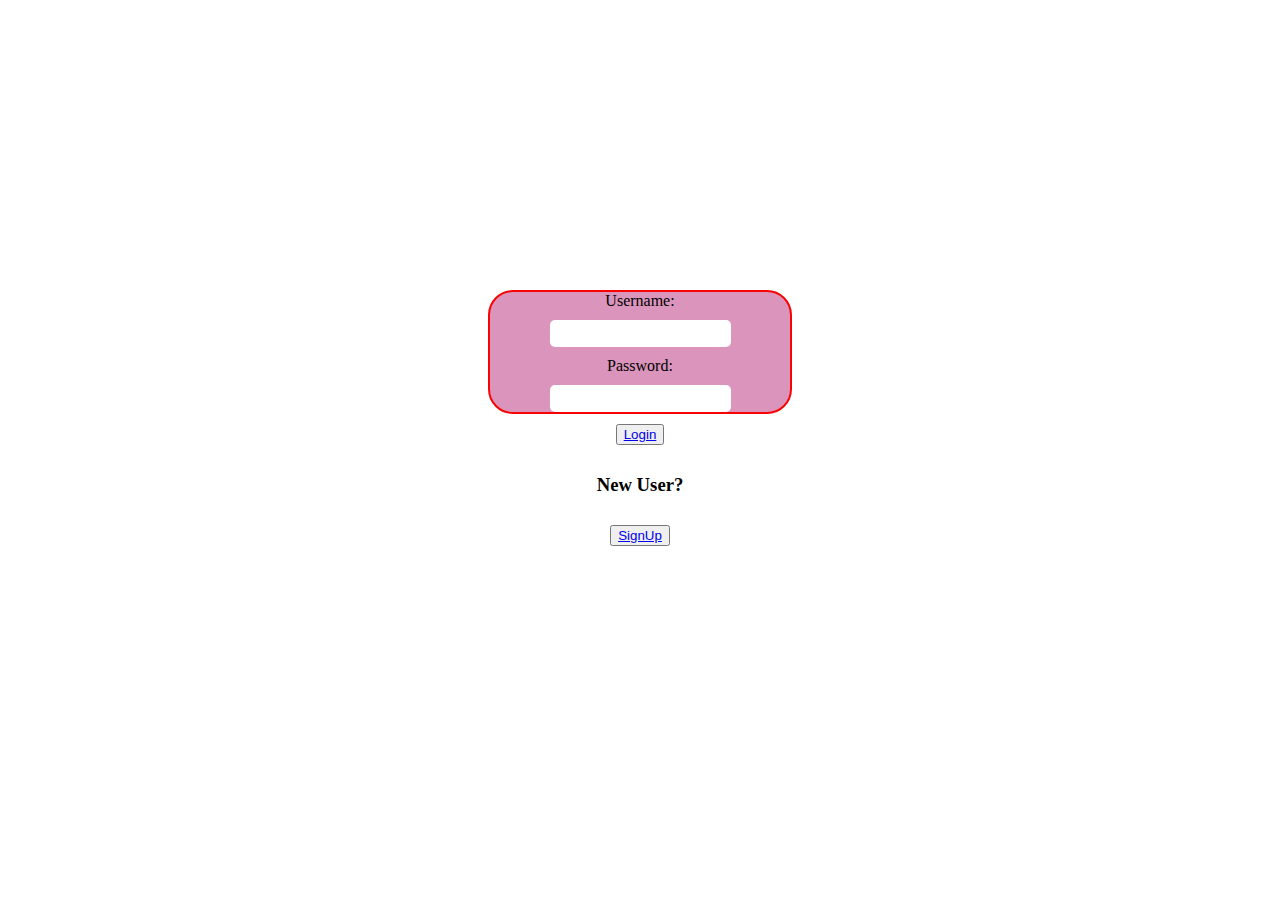
<file: login.html>
<!DOCTYPE html>
<html lang="en">
<head>
    <meta charset="UTF-8">
    <meta name="viewport" content="width=device-width, initial-scale=1.0">
    <title>Document</title>
    <link rel="stylesheet" href="login.css">
</head>
<body class="login-page">
    <div class="login">
        <div class="data">
            <label for="email">Username:</label>
            <input type="email">
            <label for="pass">Password:</label>
            <input type="password">
        </div>
        <div class="but">
            <button><a href  ="index.html">Login</a></button>
        </div>
        <h3>New User?</h3>
        <div class="but">
            <button><a href="signup.html">SignUp</a></button>
        </div>
    </div>
</body>
</html>
</file>
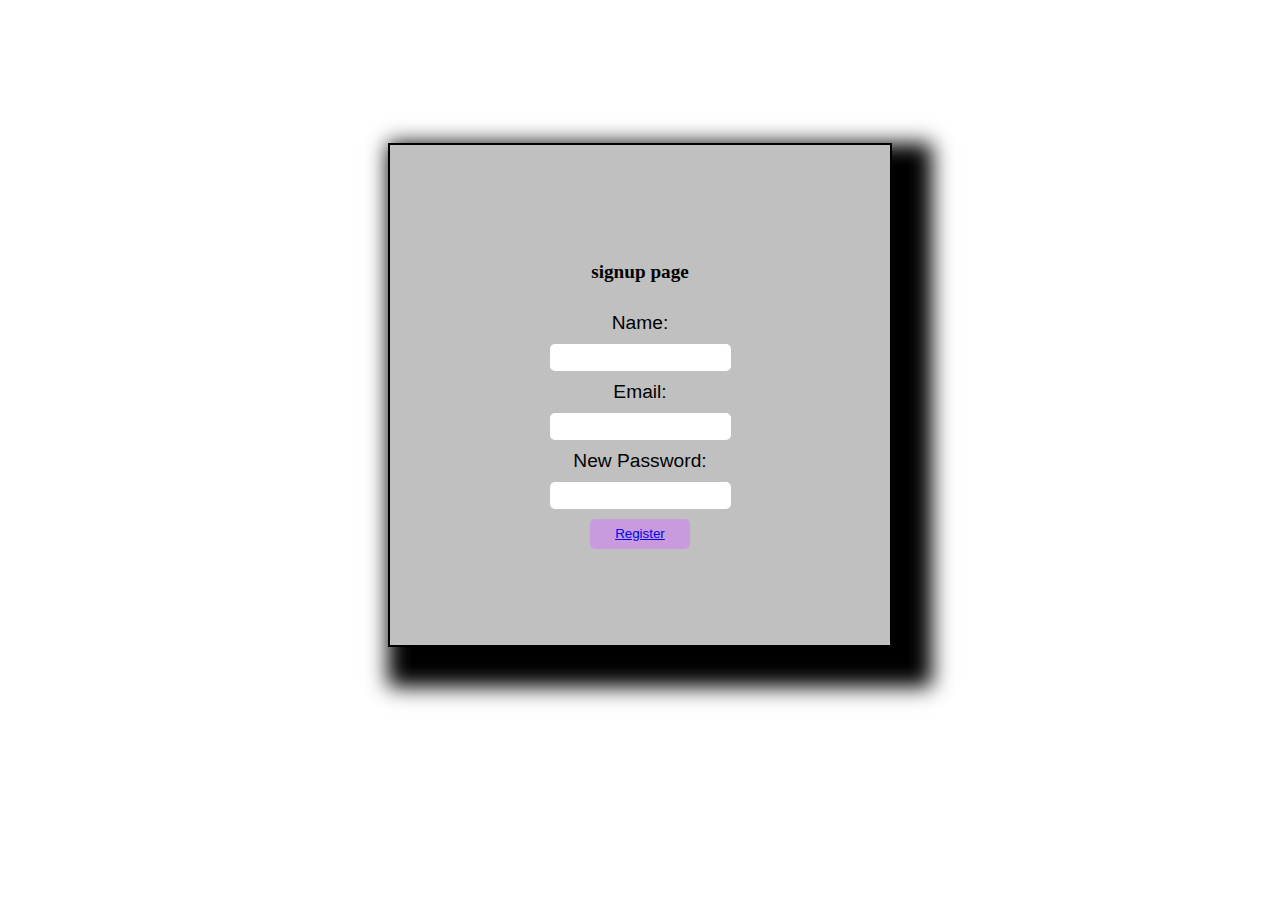
<file: signup.html>
<!DOCTYPE html>
<html lang="en">
<head>
    <meta charset="UTF-8">
    <meta name="viewport" content="width=device-width, initial-scale=1.0">
    <title>signup</title>
    <link rel="stylesheet" href="signup.css">
</head>
<body class="signup-page">
    <div class="signup">
        <div class="data">
            <p><b>signup page</b></p>
            <label for="name">Name:</label>
            <input type="text">
            <label for="email">Email:</label>
            <input type="email">
            <label for="pass">New Password:</label>
            <input type="password">
        </div>
        <div class="button">
            <button><a href="login.html">Register</a></button>
        </div>
    </div>
</body>
</html>
</file>
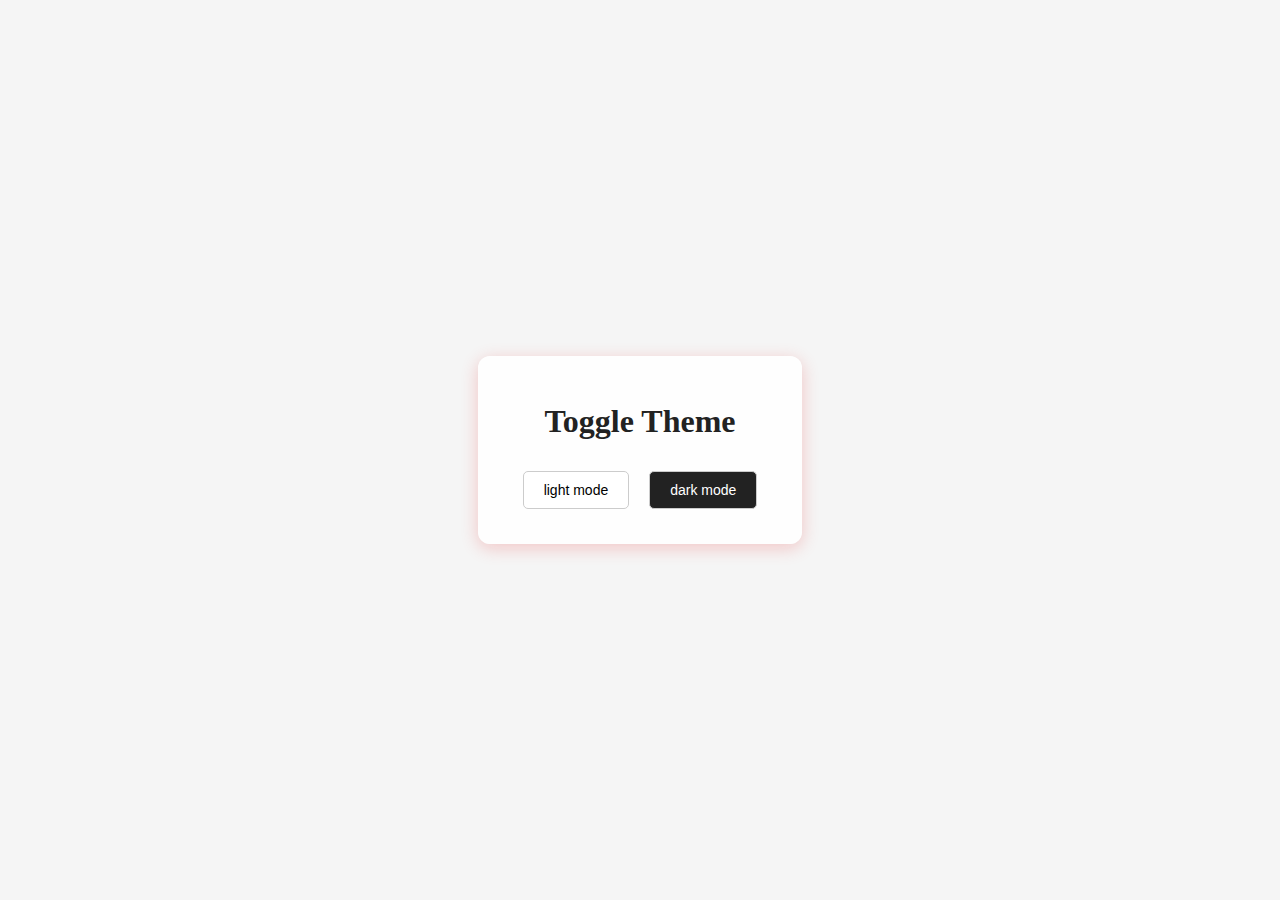
<file: toggle.html>
<!DOCTYPE html>
<html lang="en">
<head>
    <meta charset="UTF-8">
    <meta name="viewport" content="width=device-width, initial-scale=1.0">
    <title>Document</title>
    <link rel="stylesheet" href="toggle.css">
</head>
<body>
    <div class="toggle-card">
        <h1>Toggle Theme</h1>
        <div class="button-grp">
        <button id="lightmode" class="lig-but">light mode</button>
        <button id="darkmode" class="dar-but">dark mode</button>
        </div>
    </div>
    <script src="toggle.js"></script>
</body>
</html>
</file>
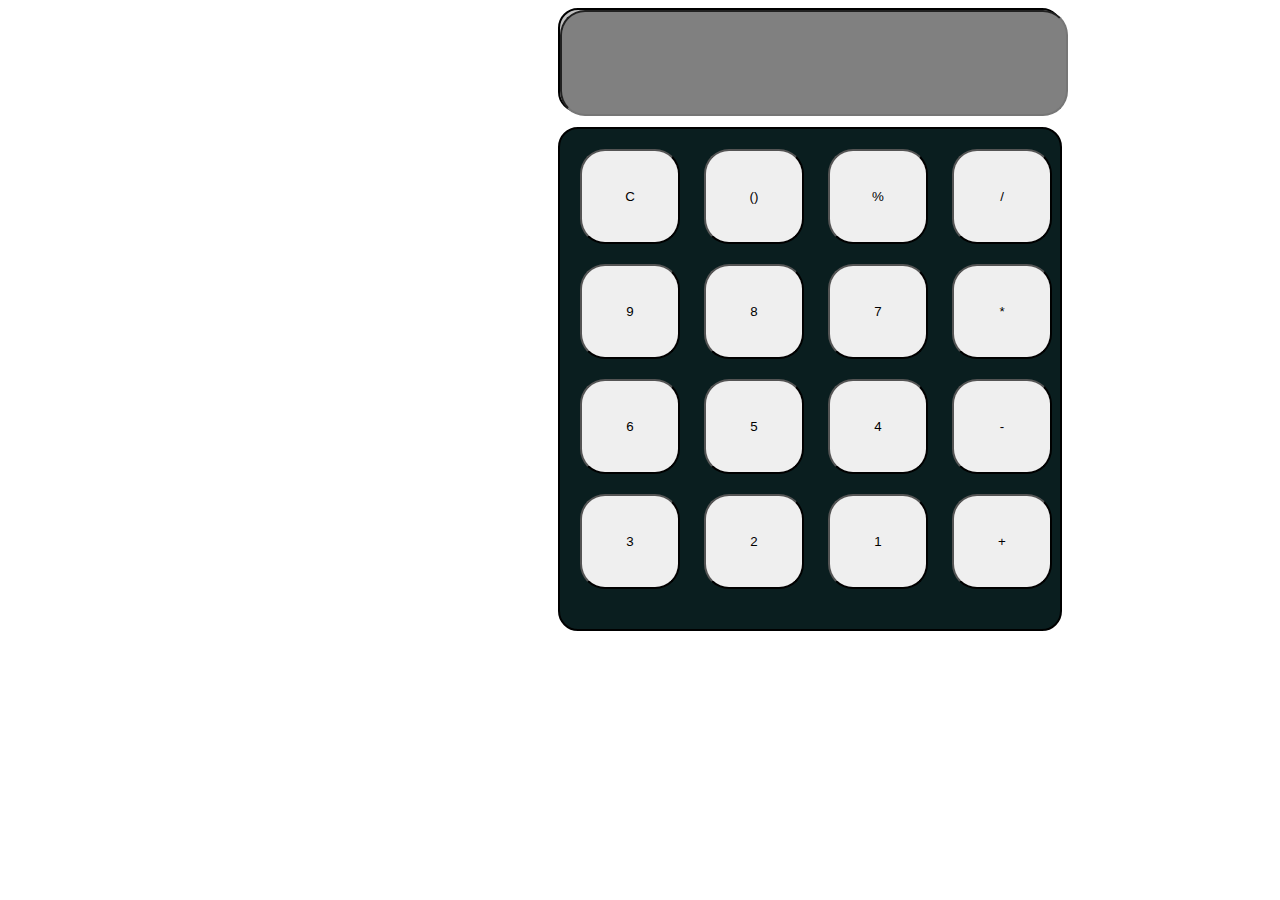
<file: calculator/calculator.html>
<!DOCTYPE html>
<html lang="en">
<head>
    <meta charset="UTF-8">
    <meta name="viewport" content="width=device-width, initial-scale=1.0">
    <title>calculator</title>
    <link rel="stylesheet" href="calculcator.css">
</head>
<body>
    <div class="calculator">
        <input type="text">
       </div>
        <div class="main">
        <div class="display">
            <button>C</button>
            <button>()</button>
            <button>%</button>
            <button>/</button>
            </div>


        <div class="display">
            <button>9</button>
            <button>8</button>
            <button>7</button>
            <button>*</button>
            </div>

        <div class="display">
            <button>6</button>
            <button>5</button>
            <button>4</button>
            <button>-</button>
            </div>

            <div class="display">
            <button>3</button>
            <button>2</button>
            <button>1</button>
            <button>+</button>
            </div>


            


        </div>
</body>
</html>
</file>
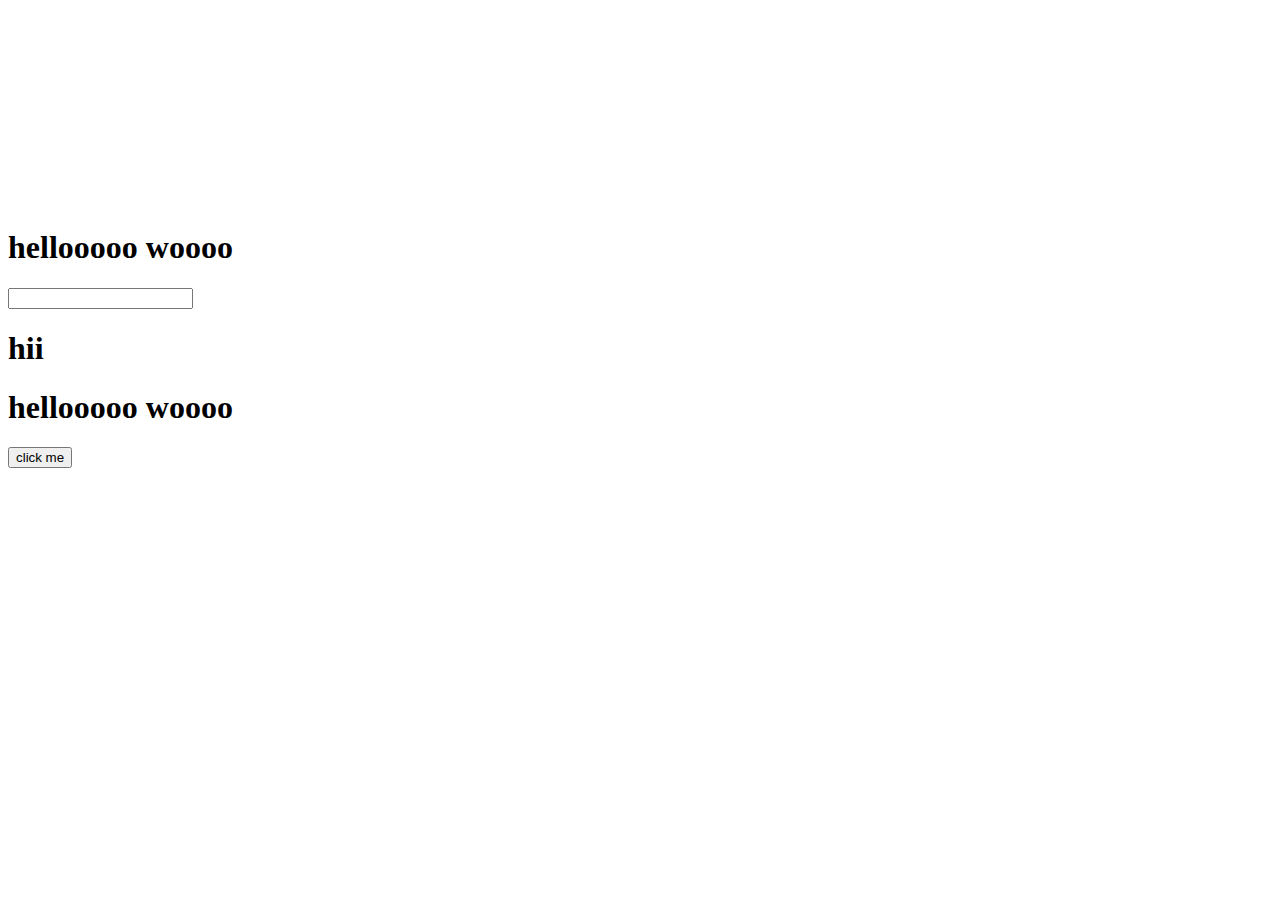
<file: clone/in.html>
<!DOCTYPE html>
<html lang="en">
<head>
    <meta charset="UTF-8">
    <meta name="viewport" content="width=device-width, initial-scale=1.0">
    <title>Document</title>
</head>
<body >
    <style>
        #container{
            width: 200px;
            height: 200px;
            
        }
        </style>
        <div id="cont" onmouseenter="col()" ></div>
    <div id="container"></div>
    <h1 class="hi">hellooooo woooo</h1>
    <input type="text">
   <h1>hii</h1> 
      <h1 class="hi">hellooooo woooo</h1>
    <button onclick="arr()">click me</button>
    <script src="index.js"></script>
</body>
</html>
</file>
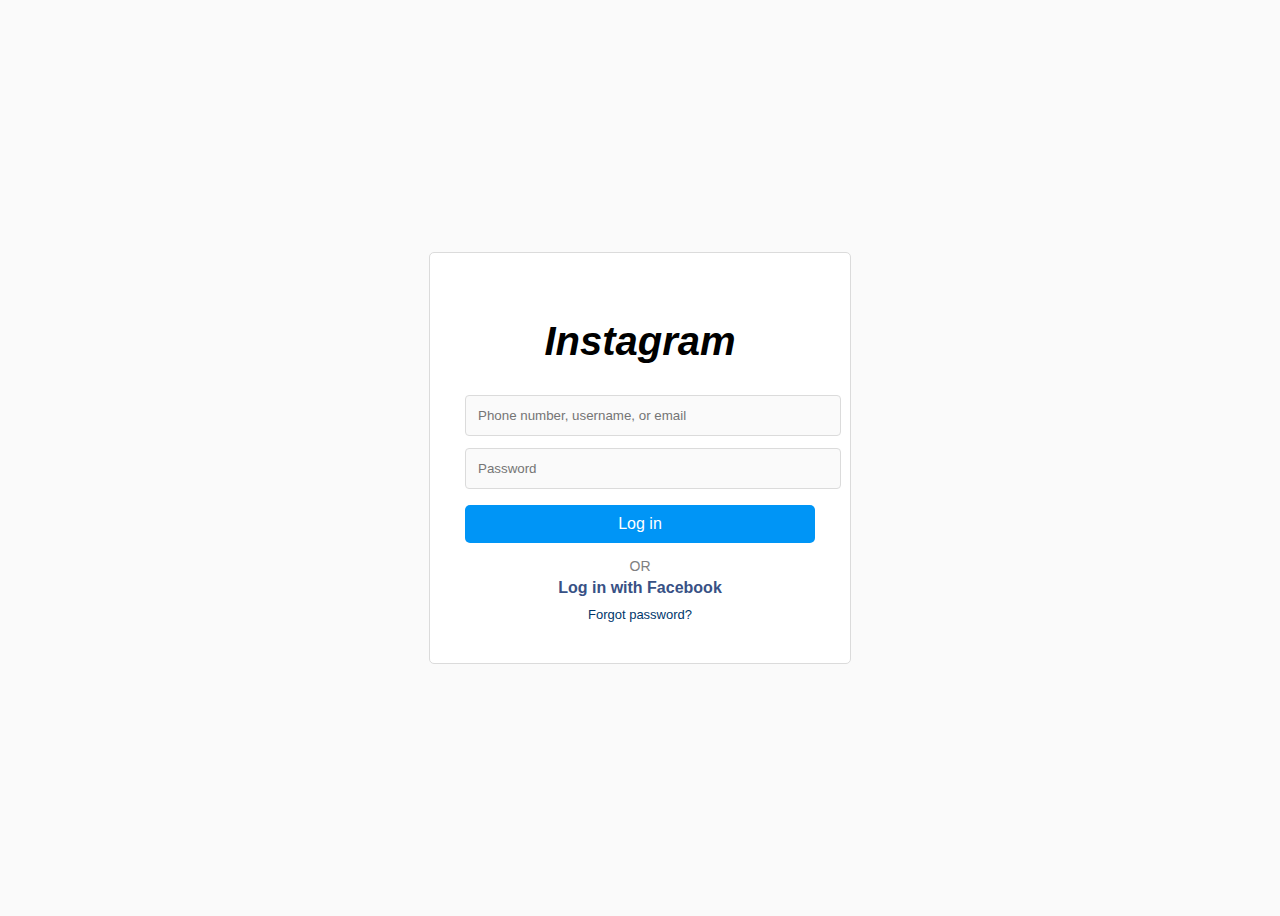
<file: clone/insta.html>
<!DOCTYPE html>
<html lang="en">
<head>
    <meta charset="UTF-8">
    <meta name="viewport" content="width=device-width, initial-scale=1.0">
    <title>Instagram Login</title>
    <link rel="stylesheet" href="insta.css">
</head>
<body>
    <div class="box">
        <h1 class="logo"><i>Instagram</i></h1>

        <input type="text" placeholder="Phone number, username, or email">
        <input type="password" placeholder="Password">

        <button class="login-btn">Log in</button>

        <p class="or">OR</p>
        <a href="#" class="fb">Log in with Facebook</a>
        <a href="#" class="forgot">Forgot password?</a>
    </div>
</body>
</html>
</file>
<file: login.css>
.login {
    height: 500px;
    width: 500px;
    display: flex;
    flex-direction: column;
    justify-content: center;
    align-items: center;
    gap: 10px;
    

}
.login-page {
    height: 100vx;
    display: flex;
    flex-direction: column;
    justify-content: center;
    align-items: center;
    padding: 10px 20px 10px 20px;
    gap: 10px;
    background-image: url("https://imgeng.jagran.com/images/2023/nov/TwinklingWatermelon1699898756848.jpg");
    background-position: center;
    background-repeat: no-repeat;
    background-size:cover;
    background-attachment:fixed;
}
.data {
    
  

    height: 500px;
    width: 300px;
    border: 2px solid rgb(247, 3, 3);
    background-color: rgb(219, 148, 187);
    display: flex;
    flex-direction: column;
    justify-content: center;
    align-items: center;
    gap: 10px;
    border-bottom-left-radius: 25px;
    border-bottom-right-radius: 25px;
    border-top-left-radius: 25px;
    border-top-right-radius: 25px;
    box-shadow: 10px 10px 10px 10px red;
margin-top:300px;


}
.button {
    display: flex;
    width: 100%;
    justify-content: center;
}
.data input {
    border: none;
    border-radius: 5px;
    font: bolder;
    height: 25px;
}
.data label {
    color:black;
    font-family:'Times New Roman', Times, serif;
    font-style: bolder;
}
</file>
<file: signup.css>
.signup {
    height: 500px;
    width: 500px;
    border: 2px solid black; 
    background-color: silver;
    box-shadow: 20px 20px 20px 20px;
    display: flex;
    flex-direction: column;
    justify-content: center;
    align-items: center;
    gap: 10px;
    margin-top:125px;
}
.signup-page {
    height: 100vx;
    display: flex;
    flex-direction: column;
    justify-content: center;
    align-items: center;
    padding: 10px 20px 10px 20px;
    gap: 10px;
    background-image: url("https://image.tmdb.org/t/p/original/asMdxJystLveUL6M0NgiZsqxs9X.jpg");
    background-position: center;
    background-repeat: no-repeat;
    background-size:cover;
    background-attachment:fixed;
}
.data {
    gap: 10px;
    display: flex;
    flex-direction: column;
    justify-content: center;
    align-items: center;
    font-size: larger;

}
.button {
    display: flex;
    width: 100%;
    justify-content: center;
}
.data input {
    border: none;
    border-radius: 5px;
    font: bolder;
    height: 25px;
}
.data label {
    color: black;
    font-family: Arial;
}.button button{
    height:30px;
    width:100px;
    border-radius: 5px;
    border: none;
    background-color: rgb(199, 155, 222);
    color: white;
    
   

}


/*.outer{

    background-color : black;
    height : 500px;
    width : 500px;
    position: fixed;
    top:0px;
}
.inner{
    background-color : white;
    height : 100px;
    width : 100px;
    
}*/
</file>
<file: toggle.css>
body{
    margin:0;
    padding:0;
    height:100vh;
    display: flex;
    justify-content: center;
    align-items: center;
    transition: background 0.3 ease,color 0.3s ease;
    color:#222;
    background:#f5f5f5;
}
body.dark{
    background-color:#121212;
    color:#f5f5f5
}
body.dark .toggle-card{
    background:rgba(20,20,20,0.9);
    box-shadow:0px 4px 18px rgba(0,0,0,0.7); 
}
.toggle-card{
    padding:25px 35px;
    background: rgba(255,255,255,0.9);
    text-align: center;
    box-shadow: 0px 4px 18px rgba(230, 11, 11, 0.2);
    border-radius: 12px;
    
}
button:hover{
    transform: translateY(-2px);
}

button{
    padding:10px 20px;
    margin:10px;
    border:none;
    border-radius:5px;
    font-size:14px;
    cursor: pointer;
    transition: transform 0.3s ease;
}

.button-grp{
    display:flex;
    justify-content:center;
}

.lig-but{
    background:#fff;
    border:1px solid #ccc;
}
.dar-but{
    background:#222;
     border:1px solid #ccc;
     color: #fff;
}
</file>
<file: calculator/calculcator.css>
.calculator{
width: 500px;
height: 100px;
border: 2px solid black;
border-radius: 20px;
margin-left: 550px;
background-color: silver;
}

.main{
 width: 500px;
height: 500px;
border: 2px solid black;
border-radius: 20px;
gap: 10px; 
margin-left: 550px;
margin-top: 15px;
background-color:rgb(10, 30, 31);
}
.display button{
height: 95px;
width: 100px;
margin-left: 20px;
margin-top: 20px;
border-radius: 25px;
}

.calculator input{
    width: 500px;
height: 100px;
border-radius: 25px;
background-color: gray;
margin-right: 2px;
}
</file>
<file: clone/insta.css>
body {
    display: flex;
    justify-content: center;
    align-items: center;
    height: 100vh;
    background: #fafafa;
    font-family: Arial, sans-serif;
}

.box {
    width: 350px;
    border: 1px solid #dbdbdb;
    padding: 40px 35px;
    text-align: center;
    border-radius: 5px;
    background:white;
}

.logo {
    font-size: 40px;
    margin-bottom: 25px;
}

.box input {
    width: 100%;
    padding: 12px;
    margin: 6px 0;
    border: 1px solid #dbdbdb;
    border-radius: 4px;
    background: #fafafa;
}

.login-btn {
    width: 100%;
    padding: 10px;
    margin-top: 10px;
    border: none;
    border-radius: 5px;
    background: #0095f6;
    color: white;
    font-size: 16px;
    cursor: pointer;
}

.or {
    margin: 15px 0 5px;
    color: gray;
    font-size: 14px;
}

.fb {
    text-decoration: none;
    font-weight: bold;
    color: #385185;
    display: block;
    margin-bottom: 8px;
}

.forgot {
    text-decoration: none;
    font-size: 13px;
    color: #00376b;
}
</file>
